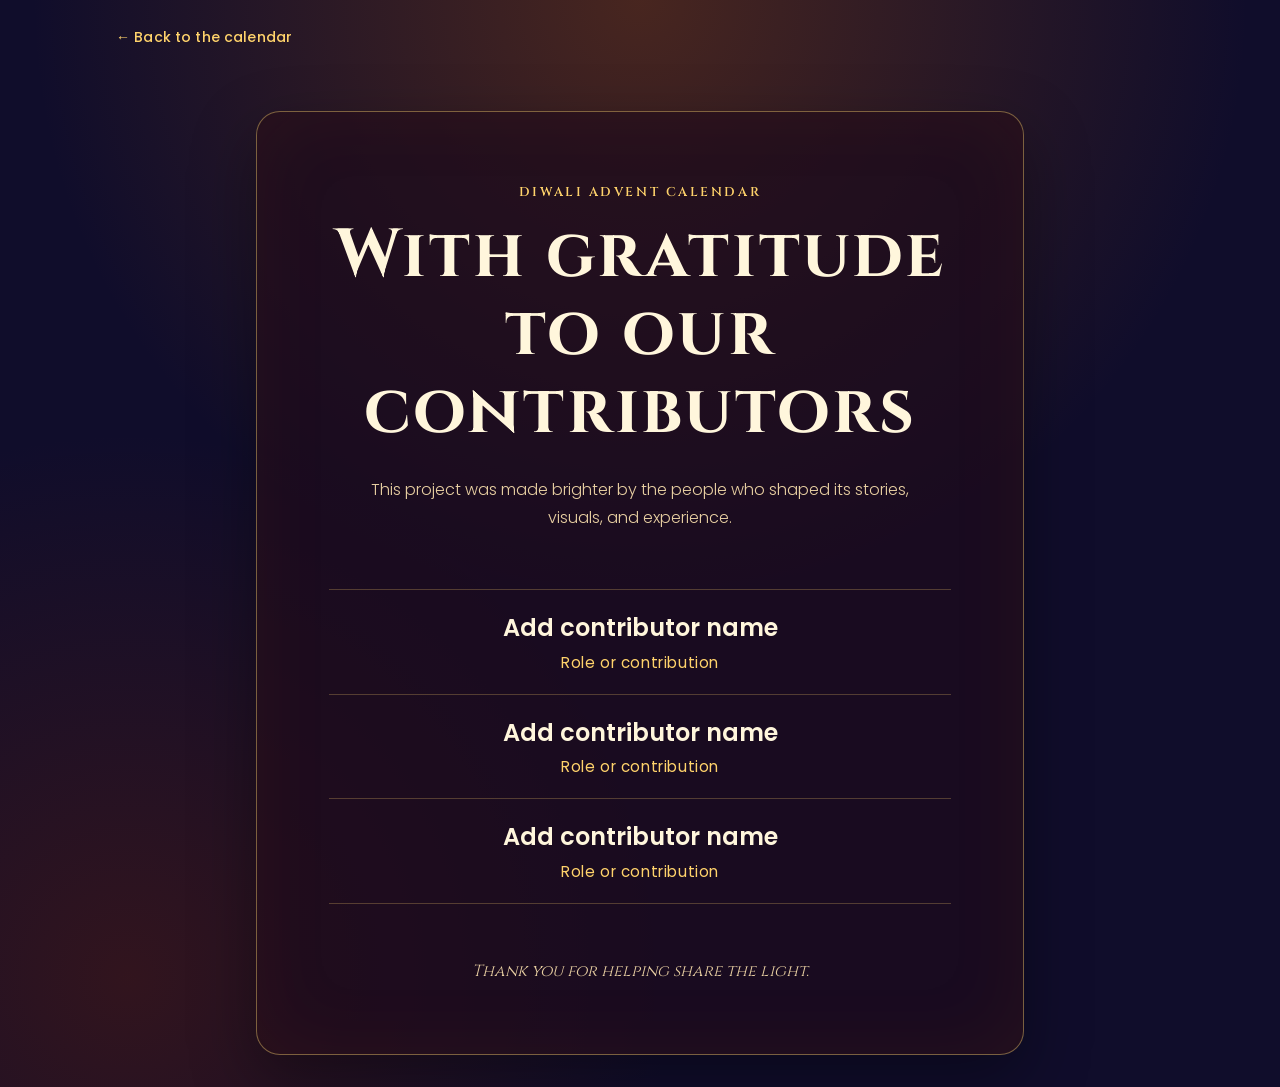
<file: contributors.html>
<!DOCTYPE html>
<html lang="en">
<head>
  <meta charset="utf-8" />
  <meta name="viewport" content="width=device-width, initial-scale=1.0, viewport-fit=cover" />
  <meta name="description" content="Contributors to the Diwali Advent Calendar." />
  <title>Contributors | Diwali Advent Calendar</title>
  <link rel="preconnect" href="https://fonts.googleapis.com" />
  <link rel="preconnect" href="https://fonts.gstatic.com" crossorigin />
  <link href="https://fonts.googleapis.com/css2?family=Cinzel:wght@400;600;700&family=Poppins:wght@300;400;500;600&display=swap" rel="stylesheet" />
  <link rel="stylesheet" href="contributors.css" />
</head>
<body>
  <main class="contributors-page">
    <a class="back-link" href="index.html">← Back to the calendar</a>

    <section class="contributors-card" aria-labelledby="contributors-title">
      <!--
        EDIT THIS FILE to update the credits. Each contributor is ordinary HTML
        text: change the name, role, or add another <li> block. Typography for
        this page only is controlled by contributors.css.
      -->
      <p class="eyebrow">Diwali Advent Calendar</p>
      <h1 id="contributors-title">With gratitude to our contributors</h1>
      <p class="intro">This project was made brighter by the people who shaped its stories, visuals, and experience.</p>

      <ul class="contributors-list" aria-label="Project contributors">
        <li class="contributor">
          <span class="contributor-name">Add contributor name</span>
          <span class="contributor-role">Role or contribution</span>
        </li>
        <li class="contributor">
          <span class="contributor-name">Add contributor name</span>
          <span class="contributor-role">Role or contribution</span>
        </li>
        <li class="contributor">
          <span class="contributor-name">Add contributor name</span>
          <span class="contributor-role">Role or contribution</span>
        </li>
      </ul>

      <p class="thanks">Thank you for helping share the light.</p>
    </section>
  </main>
</body>
</html>
</file>
<file: contributors.css>
/*
  CONTRIBUTORS PAGE TYPOGRAPHY
  These variables affect contributors.html only. Adjust them freely without
  changing the calendar's own style.css.
*/
:root {
  --page-font: "Poppins", sans-serif;
  --heading-font: "Cinzel", serif;
  --heading-weight: 700;
  --heading-size: clamp(2rem, 7vw, 4.25rem);
  --name-weight: 600;
  --name-size: clamp(1.1rem, 2.8vw, 1.5rem);
  --role-size: 0.95rem;
  --body-size: 1rem;
  --ink: #fff3d6;
  --gold: #ffd36b;
  --muted: #e8cfa2;
}

* { box-sizing: border-box; }

body {
  min-height: 100vh;
  margin: 0;
  color: var(--ink);
  font-family: var(--page-font);
  font-size: var(--body-size);
  background:
    radial-gradient(circle at 50% 0%, rgba(163, 78, 12, 0.38), transparent 38rem),
    radial-gradient(circle at 10% 90%, rgba(109, 33, 6, 0.36), transparent 34rem),
    #100d2b;
}

.contributors-page {
  width: min(100%, 68rem);
  min-height: 100vh;
  margin: 0 auto;
  padding: max(1.5rem, env(safe-area-inset-top)) max(1.25rem, env(safe-area-inset-right)) max(2rem, env(safe-area-inset-bottom)) max(1.25rem, env(safe-area-inset-left));
}

.back-link {
  display: inline-block;
  margin-bottom: clamp(2rem, 7vh, 5rem);
  color: var(--gold);
  font-family: var(--page-font);
  font-size: 0.875rem;
  font-weight: 500;
  letter-spacing: 0.01em;
  text-decoration: none;
}

.back-link:hover { color: #fff3d6; }
.back-link:focus-visible { outline: 2px solid #fff3d6; outline-offset: 4px; }

.contributors-card {
  max-width: 48rem;
  margin: 0 auto;
  padding: clamp(1.75rem, 7vw, 4.5rem);
  border: 1px solid rgba(255, 211, 107, 0.42);
  border-radius: 1.5rem;
  background: rgba(30, 12, 28, 0.72);
  box-shadow: 0 1.5rem 4rem rgba(0, 0, 0, 0.35), inset 0 0 5rem rgba(190, 87, 5, 0.08);
  text-align: center;
}

.eyebrow {
  margin: 0 0 1rem;
  color: var(--gold);
  font-family: var(--heading-font);
  font-size: 0.8rem;
  font-weight: 600;
  letter-spacing: 0.2em;
  text-transform: uppercase;
}

h1 {
  margin: 0;
  color: #fff6dc;
  font-family: var(--heading-font);
  font-size: var(--heading-size);
  font-weight: var(--heading-weight);
  letter-spacing: 0.035em;
  line-height: 1.15;
}

.intro {
  max-width: 36rem;
  margin: 1.5rem auto 0;
  color: var(--muted);
  font-weight: 300;
  line-height: 1.8;
}

.contributors-list {
  margin: clamp(2rem, 6vw, 3.5rem) 0 0;
  padding: 0;
  list-style: none;
  border-top: 1px solid rgba(255, 211, 107, 0.25);
}

.contributor {
  display: grid;
  gap: 0.35rem;
  padding: 1.25rem 0;
  border-bottom: 1px solid rgba(255, 211, 107, 0.25);
}

.contributor-name {
  color: #fff6dc;
  font-size: var(--name-size);
  font-weight: var(--name-weight);
}

.contributor-role {
  color: var(--gold);
  font-size: var(--role-size);
  font-weight: 400;
  letter-spacing: 0.04em;
}

.thanks {
  margin: clamp(2rem, 6vw, 3.5rem) 0 0;
  color: var(--muted);
  font-family: var(--heading-font);
  font-size: 1rem;
  font-style: italic;
}
</file>
